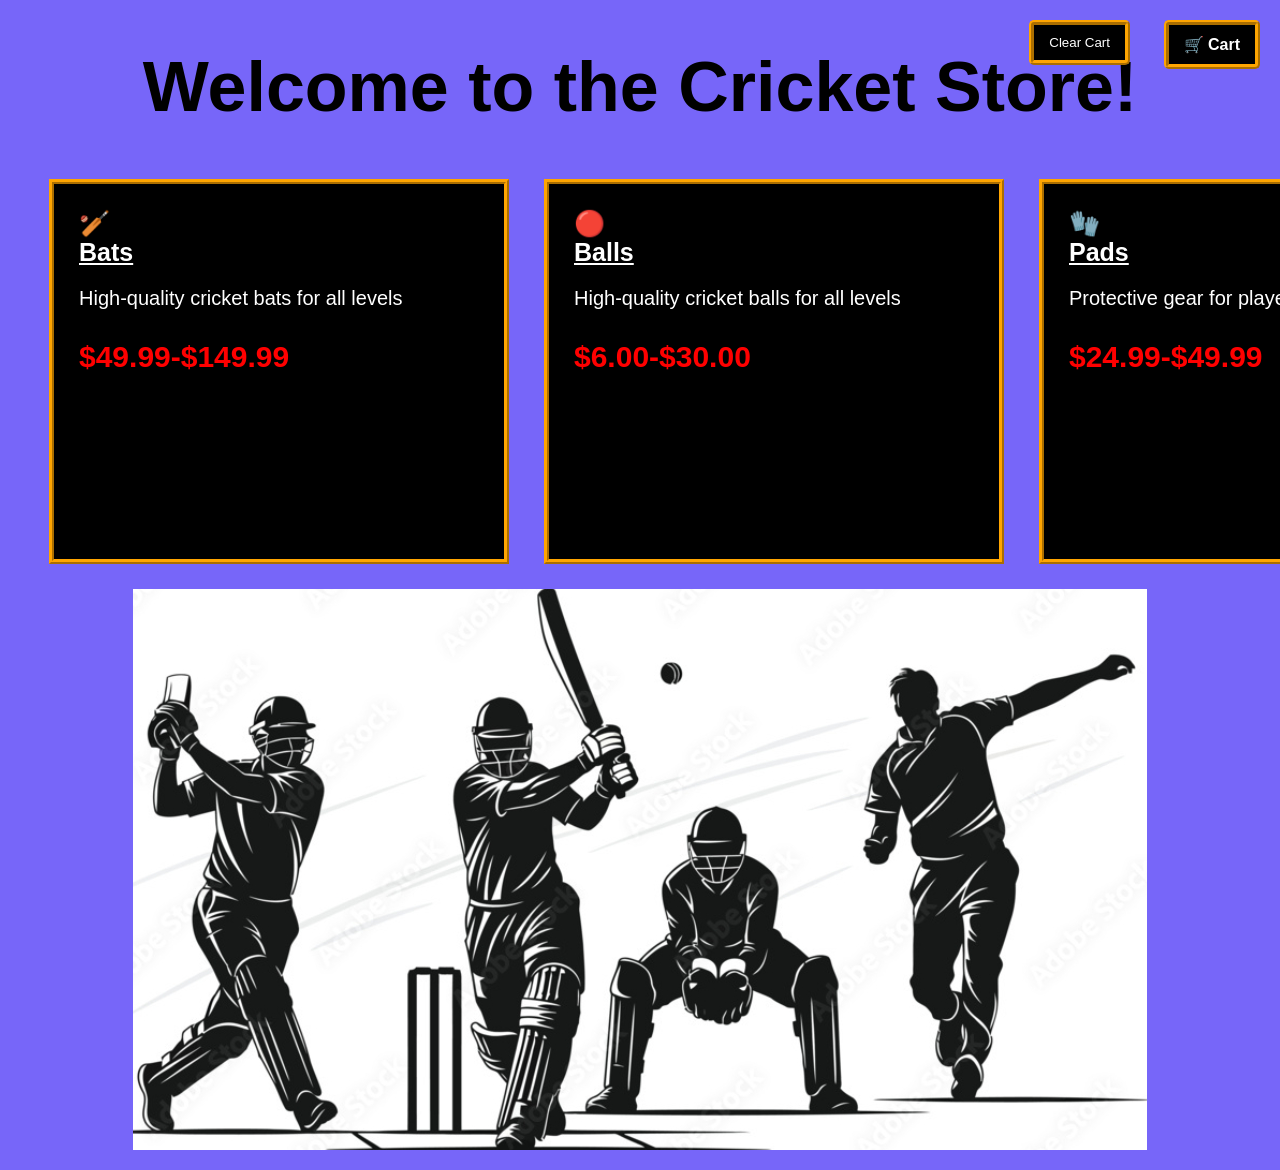
<file: Week1/index.html>
<!DOCTYPE html>
<html>
<head>
    <title>Cricket Shop</title>
    <link rel="stylesheet" href="styles.css"><!--contains all the styles of pages and buttons -->
    <script src="cart.js" defer></script> <!--contains all the functions related to cart operations like add to cart, remove from cart, clear cart, checkout etc. -->
</head>
<body>
    <a href="Cart.html" class="cart-link">🛒 Cart</a> <!-- Link to the shopping cart page -->
    <button onclick="clearCart()" class="clear-cart" type="button">Clear Cart</button> <!-- Button to clear the cart, calls the clearCart function from cart.js -->
    <h1>Welcome to the Cricket Store!</h1>
 
    <div class="products"> <!-- Container for all products -->
<!-- Bats -->
        <div class="cricket"> <!-- Individual product container -->
            <div class="emoji">🏏</div> <!-- Emoji describing the product -->
            <a href="Bats.html" >Bats</a> <!-- Link to the product page -->
        <p>High-quality cricket bats for all levels</p> <!-- Description of the product -->
         <p class="price">$49.99-$149.99</p> <!-- Price range for the product -->
    </div>
<!-- Balls -->
        <div class="cricket">
            <div class="emoji"> 🔴 </div>
            <a href="Balls.html">Balls</a>
            <p>High-quality cricket balls for all levels</p>
            <p class="price">$6.00-$30.00</p>
        </div>
<!-- Pads -->
        <div class="cricket">
            <div class="emoji">🧤</div>
            <a href="Pads.html">Pads</a>
            <p>Protective gear for players</p>
            <p class="price">$24.99-$49.99</p>
        </div>
<!-- Merchandise -->
        <div class="cricket">
            <div class="emoji">👕</div>
            <a href="Merchandise.html">Merchandise</a>
            <p>Official team jerseys and accessories</p>
            <p class="price">$9.99-$24.99</p>
        </div>
    </div>
        <!--Include image of cricket-->
        <div class="cricket-image-container">
            <img src="Cricketpos.jpg" alt="Cricket Image" class="cricket-image">
        </div>
    
</body>
</html>
</file>
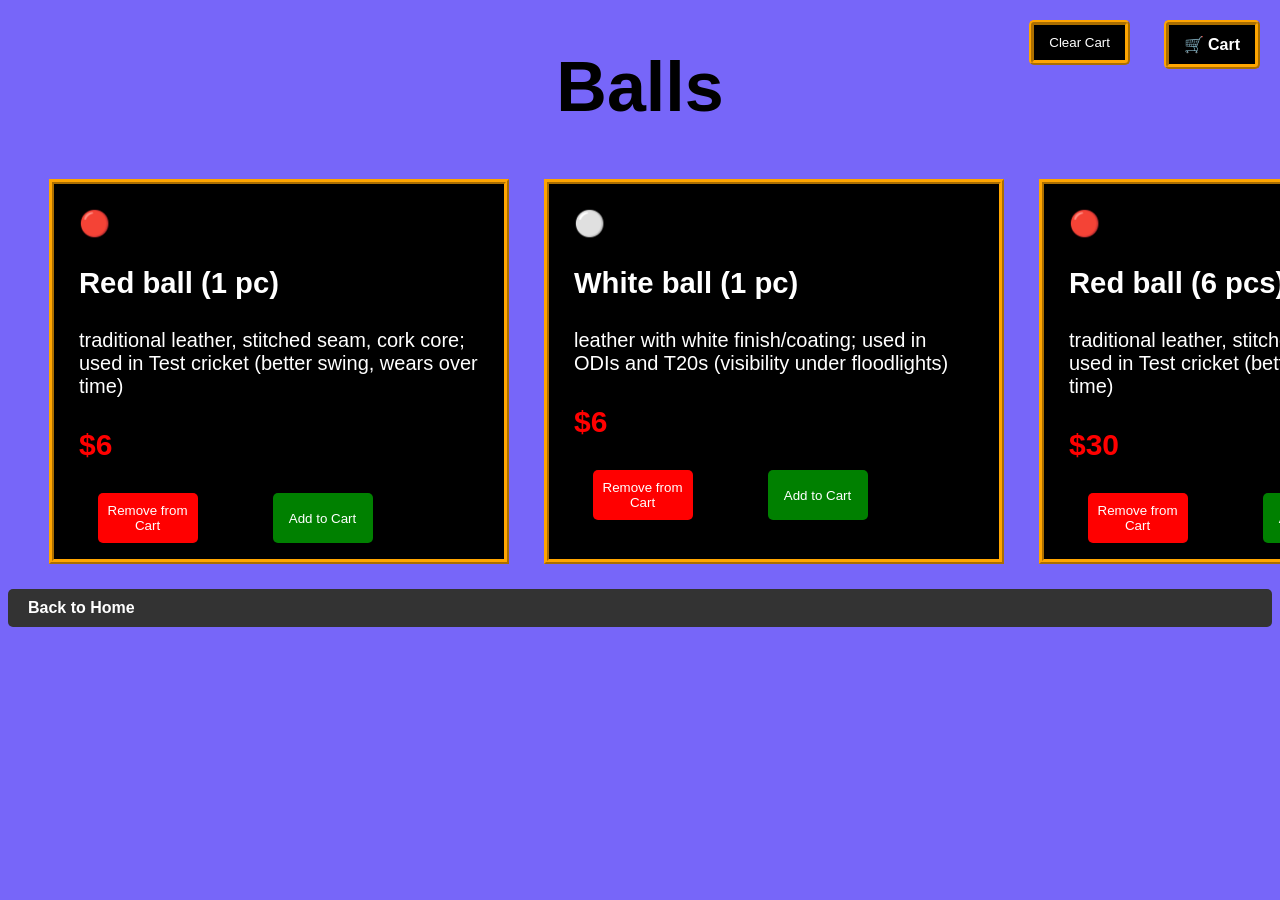
<file: Week1/Balls.html>
<!DOCTYPE html>
<html>
<head>
    <title>Balls</title>
    <link rel="stylesheet" href="styles.css">
    <script src="cart.js" defer></script>
</head>
<body>
        <a href="Cart.html" class="cart-link">🛒 Cart</a> 
        <button onclick="clearCart()" class="clear-cart" type="button">Clear Cart</button>
    <h1>Balls</h1>
<!-- Red ball -->
    <div class="products">
        <div class="cricket">
            <div class="emoji">🔴</div>
            <h3>Red ball (1 pc)</h3> 
            <p>traditional leather, stitched seam, cork core; used in Test cricket (better swing, wears over time)</p>
            <p class="price">$6</p>
            <div class="cart-buttons">
            <button onclick="removeFromCart('Red ball (1 pc)')" class="remove-from-cart" type="button">Remove from Cart</button>
            <button onclick="addToCart({name: 'Red ball (1 pc)', price: 6})" class="add-to-cart" type="button">Add to Cart</button>
            </div>
        </div>
<!-- White ball -->
        <div class="cricket">
            <div class="emoji">⚪</div>
            <h3>White ball (1 pc) </h3>
            <p>leather with white finish/coating; used in ODIs and T20s (visibility under floodlights)</p>
            <p class="price">$6</p>
            <div class="cart-buttons">
            <button onclick="removeFromCart('White ball (1 pc)')" class="remove-from-cart" type="button">Remove from Cart</button>
            <button onclick="addToCart({name: 'White ball (1 pc)', price: 6})" class="add-to-cart" type="button">Add to Cart</button>
            </div>
        </div>
<!-- Packs of 6 red balls -->        
        <div class="cricket">
            <div class="emoji">🔴</div>
            <h3>Red ball (6 pcs)</h3> 
            <p>traditional leather, stitched seam, cork core; used in Test cricket (better swing, wears over time)</p>
            <p class="price">$30</p>
            <div class="cart-buttons">
            <button onclick="removeFromCart('Red ball (6 pcs)')" class="remove-from-cart" type="button">Remove from Cart</button>
            <button onclick="addToCart({name: 'Red ball (6 pcs)', price: 30})" class="add-to-cart" type="button">Add to Cart</button>
            </div>
        </div>
<!-- Packs of 6 white balls -->        
        <div class="cricket">
            <div class="emoji">⚪</div>
            <h3>White ball (6 pcs)</h3>
            <p>leather with white finish/coating; used in ODIs and T20s (visibility under floodlights)</p>
            <p class="price">$30</p>
            <div class="cart-buttons">
            <button onclick="removeFromCart('White ball (6 pcs)')" class="remove-from-cart" type="button">Remove from Cart</button>
            <button onclick="addToCart({name: 'White ball (6 pcs)', price: 30})" class="add-to-cart" type="button">Add to Cart</button>
            </div>
        </div>
    </div>
    <a href="index.html" class="back-to-home">Back to Home</a>
</body>
</html>
</file>
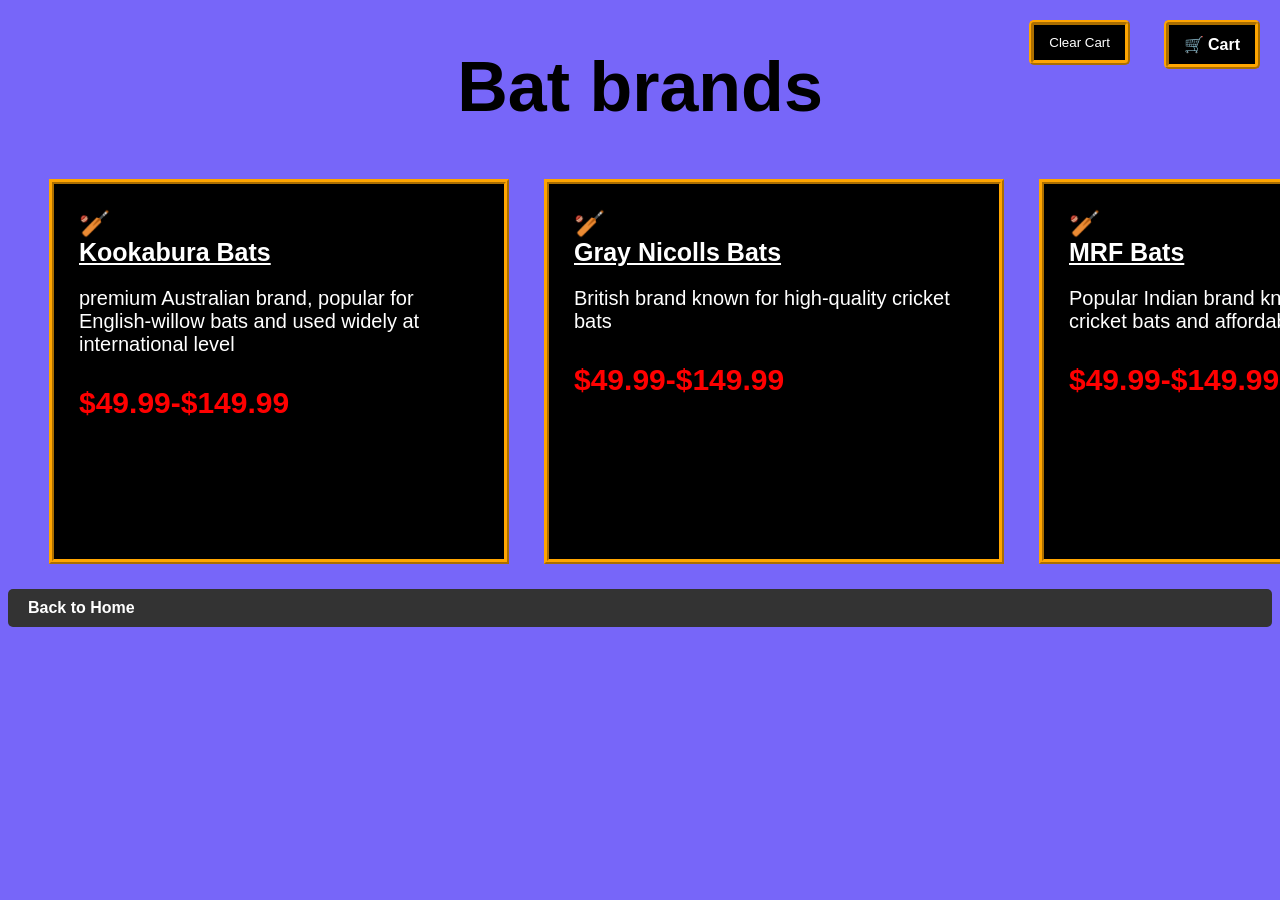
<file: Week1/Bats.html>
<!DOCTYPE html>
<html>
<head>
    <title>Bats</title>
    <link rel="stylesheet" href="styles.css">
    <script src="cart.js" defer></script>
</head>
<body>
    <a href="Cart.html" class="cart-link">🛒 Cart</a>
    <button onclick="clearCart()" class="clear-cart" type="button">Clear Cart</button>
    <h1>Bat brands</h1>
<!-- Kookabura Bats -->
    <div class="products">
        <div class="cricket">
            <div class="emoji">🏏</div>
            <a href="Kookabura_Bats.html">Kookabura Bats</a>
            <p>premium Australian brand, popular for English-willow bats and used widely at international level</p>
            <p class="price">$49.99-$149.99</p>
        </div>
<!-- Gray Nicolls Bats -->
        <div class="cricket">
            <div class="emoji">🏏</div>
            <a href="Gray-Nicolls_Bats.html">Gray Nicolls Bats</a>
            <p>British brand known for high-quality cricket bats</p>
            <p class="price">$49.99-$149.99</p>
        </div>
<!-- MRF Bats -->
        <div class="cricket">
            <div class="emoji">🏏</div>
            <a href="MRF_Bats.html">MRF Bats</a>
            <p>Popular Indian brand known for quality cricket bats and affordability</p>
            <p class="price">$49.99-$149.99</p>
        </div>
<!-- SG Bats -->
        <div class="cricket">
            <div class="emoji">🏏</div>
            <a href="SG_Bats.html">SG Bats</a>
            <p>Another well-known Indian cricket bat brand known for durability and performance</p>
            <p class="price">$49.99-$149.99</p>
        </div>
    </div>
    <a href="index.html" class="back-to-home">Back to Home</a>
</body>
</html>
</file>
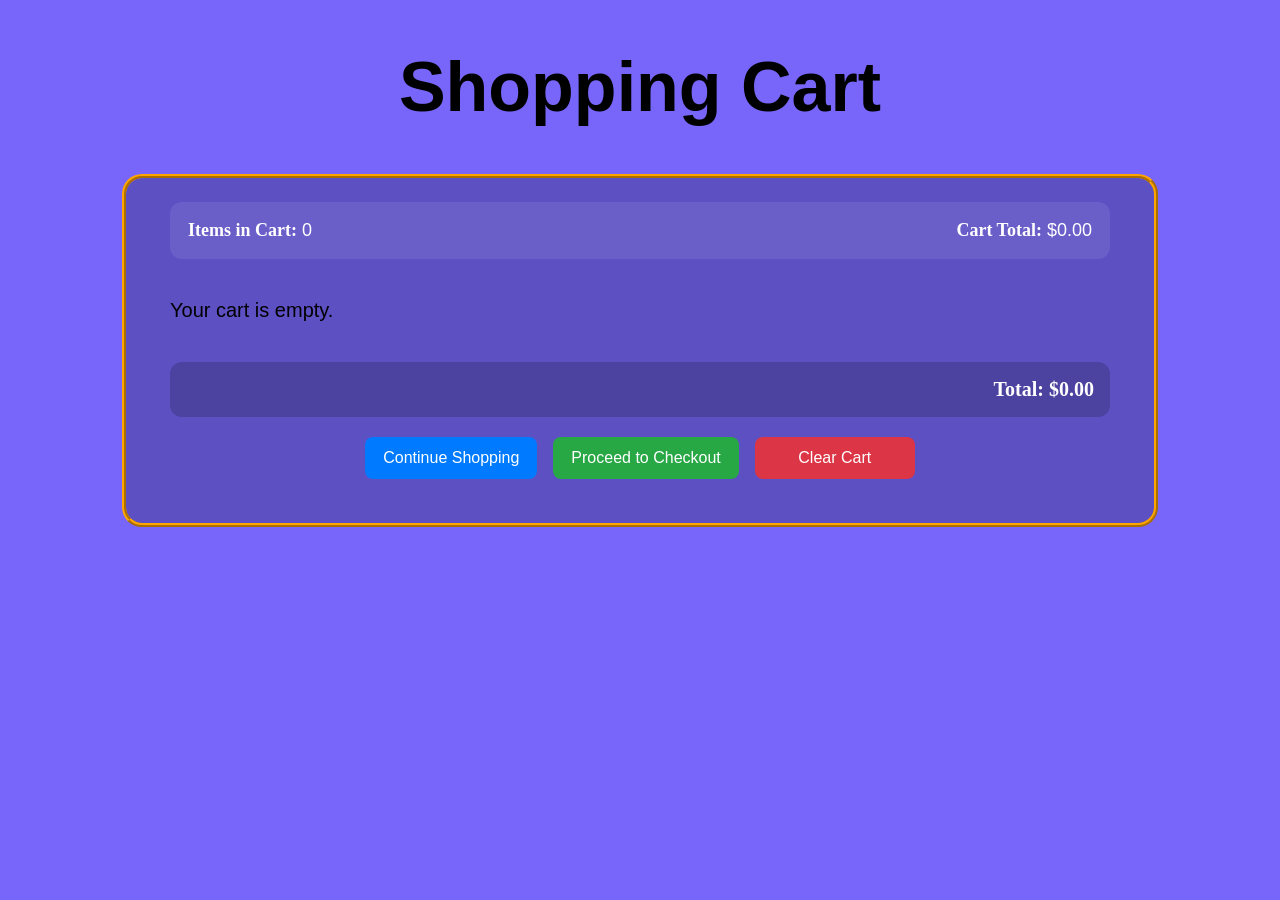
<file: Week1/Cart.html>
<!Doctype html>
<html>
    <head>
    <title>Cart</title>
    <link rel="stylesheet" href="styles.css">
    </head>
    <body>
        
    <h1>Shopping Cart</h1>
    
    <div class="page-container cart-container">
      <!-- Cart Statistics -->
      <div id="cart-stats" class="cart-stats">
        <p><strong>Items in Cart:</strong> <span id="item-count">0</span></p>
        <p><strong>Cart Total:</strong> <span id="cart-total-display">$0.00</span></p>
    </div>

      <!-- Cart Items Display -->
      <div id="cart-items" class="cart-items">
        <!-- Cart items will be dynamically added here -->
    </div>

      <!-- Cart Total -->
      <div id="cart-total" class="cart-total">
        <!-- Total price will be displayed here -->
    </div>

      <!-- Cart Functions/Buttons -->
      <div id="cart-functions" class="cart-actions">
        <button onclick="continueShopping()" class="continue-shopping" type="button">Continue Shopping</button>
        <button onclick="checkout()" class="checkout" type="button">Proceed to Checkout</button>
        <button onclick="if(confirm('Clear entire cart?')) { clearCart(); renderCart(); }" class="clear-cart" type="button">Clear Cart</button>
      </div>
    </div>

    <script src="cart.js" defer></script>
    <script>
      // Display item count and total on load
      function updateCartStats() {
        const count = window.getCartCount ? window.getCartCount() : 0;
        const total = window.calculateTotal ? window.calculateTotal() : 0;
        const countEl = document.getElementById('item-count');
        const totalEl = document.getElementById('cart-total-display');
        if (countEl) countEl.textContent = count;
        if (totalEl) totalEl.textContent = window.formatPrice ? window.formatPrice(total) : '$0.00';
      }

      // Render cart and update stats on load and when cart updates
      function renderAndUpdate() {
        if (window.renderCart) window.renderCart();
        updateCartStats();
      }

      // Continue shopping - go back to home
      window.continueShopping = function() {
        window.location.href = 'index.html';
      };

      // Checkout - navigate to checkout page
      window.checkout = function() {
        const cartItems = window.getCartItems ? window.getCartItems() : [];
        if (cartItems.length === 0) {
          alert('Your cart is empty. Please add items before checking out.');
          return;
        }
        window.location.href = 'checkout.html';
      };

      document.addEventListener('DOMContentLoaded', renderAndUpdate);
      window.addEventListener('cartUpdated', renderAndUpdate);
    </script>
    </body>
</html>
</file>
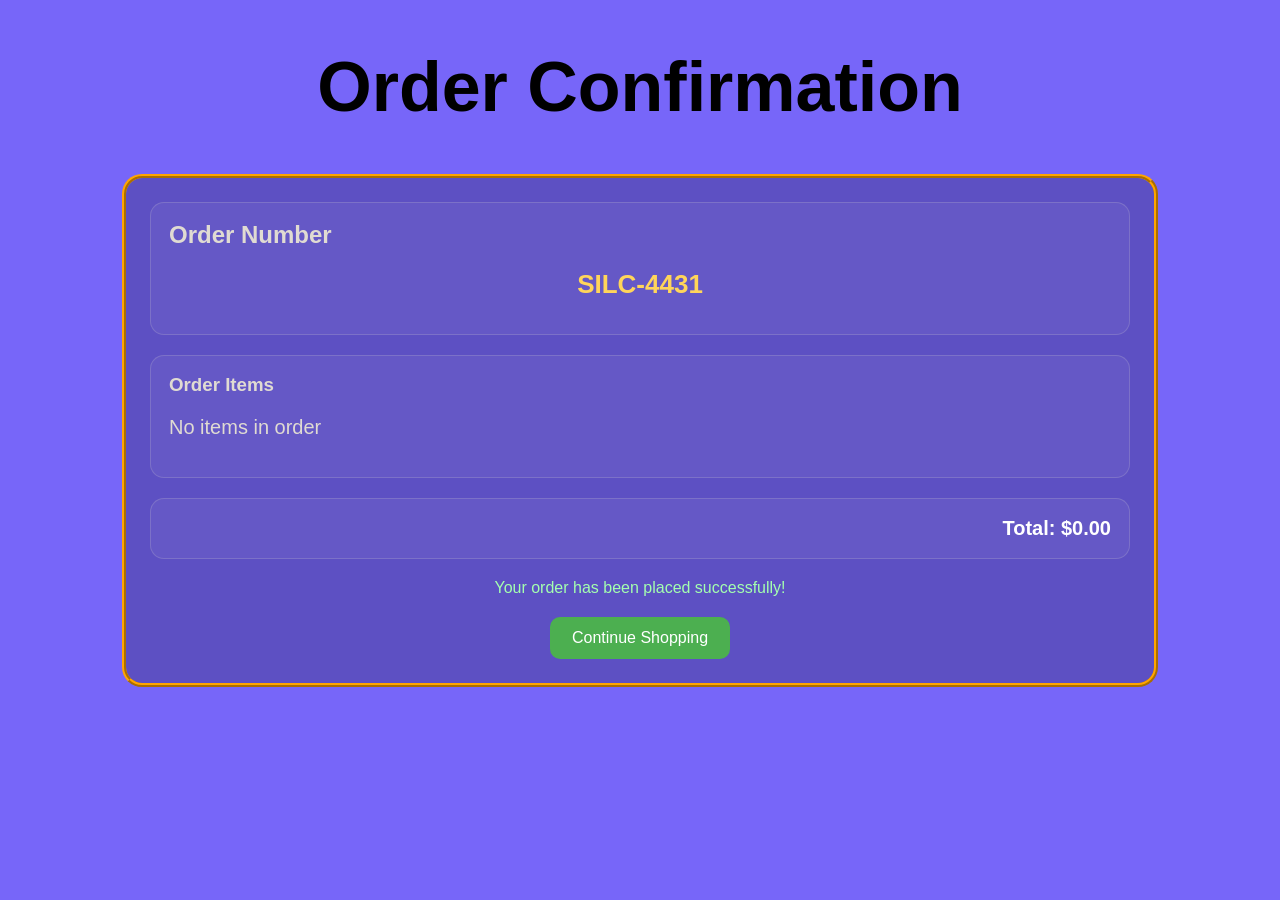
<file: Week1/checkout.html>
<!DOCTYPE html>
<html>
<head>
    <title>Checkout</title>
    <link rel="stylesheet" href="styles.css">
</head>
<body>
    <h1>Order Confirmation</h1>
    
    <div class="page-container checkout-container">
        <!-- Order Number Display -->
        <div class="order-section">
            <h2>Order Number</h2>
            <div class="order-number" id="order-number">SILC-0000000</div>
        </div>

        <!-- Order Items -->
        <div class="order-section">
            <h3>Order Items</h3>
            <div class="order-items" id="order-items">
                <!-- Items will be displayed here -->
            </div>
        </div>

        <!-- Order Total -->
        <div class="order-section">
            <div class="order-total" id="order-total">Total: $0.00</div>
        </div>

        <!-- Success Message -->
        <div class="success-message" id="success-message">
            Your order has been placed successfully!
        </div>
        
        <!-- Action Buttons -->
        <div class="button-group">
            <button class="btn-primary" onclick="continueShopping()" type="button">Continue Shopping</button>
        </div>
    </div>

    <script src="cart.js" defer></script>
    <script>
        function displayOrderConfirmation() {
            const items = window.getCartItems ? window.getCartItems() : [];
            const total = window.calculateTotal ? window.calculateTotal() : 0;
            const formatPrice = window.formatPrice ? window.formatPrice : (p) => '$' + Number(p).toFixed(2);
            
            // Generate order number
            const orderNumber = generateOrderNumber();
            document.getElementById('order-number').textContent = orderNumber;
            
            // Display items
            const itemsContainer = document.getElementById('order-items');
            if (items.length === 0) {
                itemsContainer.innerHTML = '<p>No items in order</p>';
            } else {
                itemsContainer.innerHTML = '';
                items.forEach(item => {
                    const itemHtml = '<div class="order-item">' +
                        '<span>' + item.name + '</span> - ' +
                        '<span>' + formatPrice(item.price) + '</span>' +
                        '</div>';
                    itemsContainer.innerHTML += itemHtml;
                });
            }
            
            // Display total
            document.getElementById('order-total').textContent = 'Total: ' + formatPrice(total);
            
            // Store order in localStorage
            const order = {
                orderNumber: orderNumber,
                items: items,
                total: total,
                date: new Date().toISOString()
            };
            localStorage.setItem('lastOrder', JSON.stringify(order));
            //display party confetis for showing order is placed successfully
            const successMessage = document.getElementById('success-message');
            successMessage.style.display = 'block';
}

        function generateOrderNumber() {
            // Generate random 4-digit number
            const randomNum = Math.floor(Math.random() * 10000);
            return 'SILC-' + String(randomNum).padStart(4, '0');
        }
        
        function continueShopping() {
            // Clear the cart after successful order
            if (window.clearCart) window.clearCart();
            window.location.href = 'index.html';
        }
        
        document.addEventListener('DOMContentLoaded', displayOrderConfirmation);
    </script>
</body>
</html>
</file>
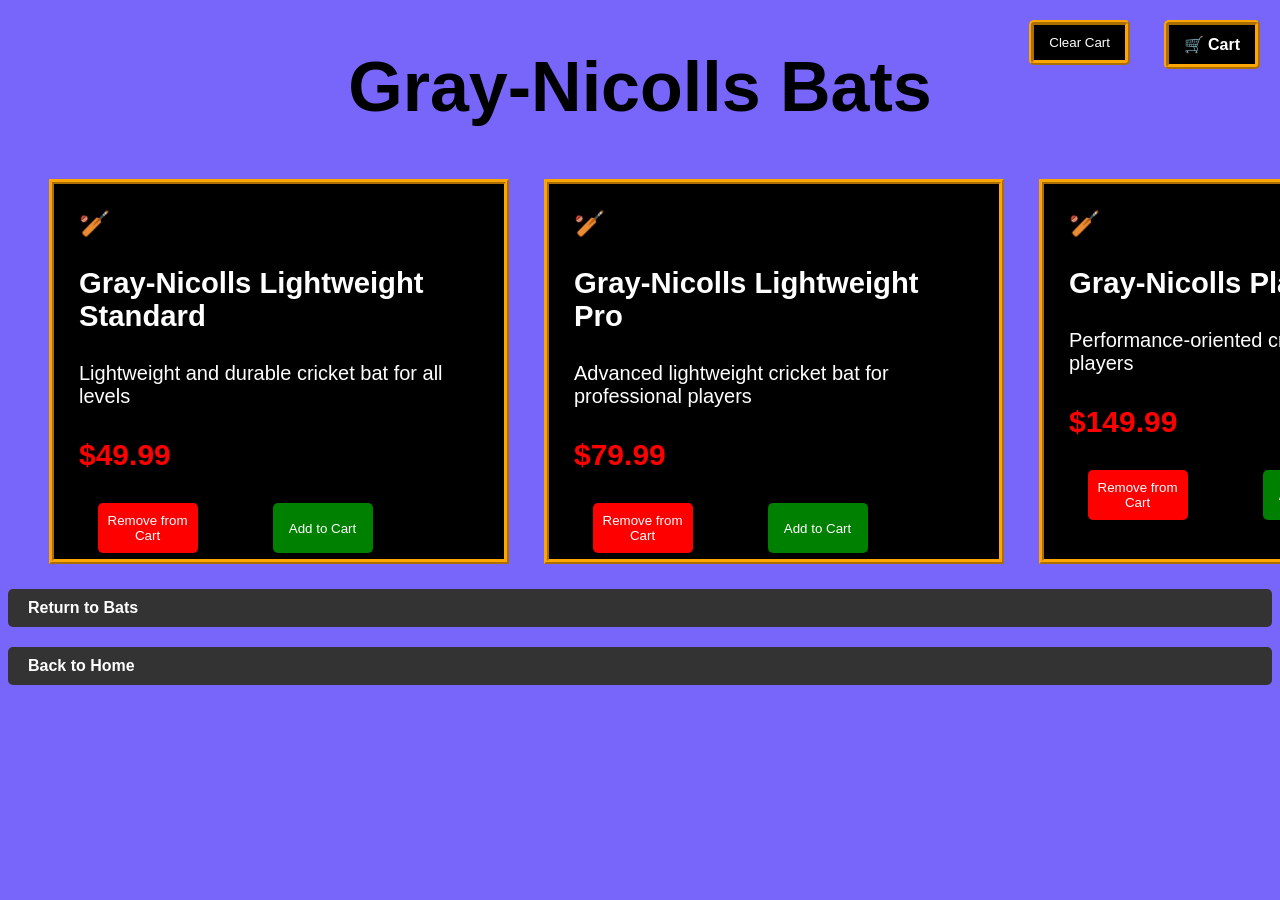
<file: Week1/Gray-Nicolls_Bats.html>
<!DOCTYPE html>
<html>
<head>
    <title>Gray-Nicolls Bats</title>
    <link rel="stylesheet" href="styles.css">
    <script src="cart.js" defer></script>
</head>
<body>
        <a href="Cart.html" class="cart-link">🛒 Cart</a> 
        <button onclick="clearCart()" class="clear-cart" type="button">Clear Cart</button>
    <h1>Gray-Nicolls Bats</h1>
    <div class="products">
        <div class="cricket" data-name="Gray-Nicolls Lightweight Standard" data-price="49.99">
            <div class="emoji">🏏</div>
            <h3>Gray-Nicolls Lightweight Standard</h3>
            <p>Lightweight and durable cricket bat for all levels</p>
            <p class="price">$49.99</p>
            <div class="cart-buttons">
            <button onclick="removeFromCart('Gray-Nicolls Lightweight Standard')" class="remove-from-cart" type="button">Remove from Cart</button>
            <button onclick="addToCart({name: 'Gray-Nicolls Lightweight Standard', price: 49.99})" class="add-to-cart" type="button">Add to Cart</button>
            </div>
        </div>

        <div class="cricket" data-name="Gray-Nicolls Lightweight Pro" data-price="79.99">
            <div class="emoji">🏏</div>
            <h3>Gray-Nicolls Lightweight Pro</h3>
            <p>Advanced lightweight cricket bat for professional players</p>
            <p class="price">$79.99</p>
            <div class="cart-buttons">
            <button onclick="removeFromCart('Gray-Nicolls Lightweight Pro')" class="remove-from-cart" type="button">Remove from Cart</button>
            <button onclick="addToCart({name: 'Gray-Nicolls Lightweight Pro', price: 79.99})" class="add-to-cart" type="button">Add to Cart</button>
            </div>
        </div>
        
        <div class="cricket">
            <div class="emoji">🏏</div>
            <h3>Gray-Nicolls Player Edition</h3>
            <p>Performance-oriented cricket bat for serious players</p>
            <p class="price">$149.99</p>
            <div class="cart-buttons">
            <button onclick="removeFromCart('Gray-Nicolls Player Edition')" class="remove-from-cart" type="button">Remove from Cart</button>
            <button onclick="addToCart({name: 'Gray-Nicolls Player Edition', price: 149.99})" class="add-to-cart" type="button">Add to Cart</button>
            </div>
        </div>

        <div class="cricket" data-name="Gray-Nicolls Lightweight Elite" data-price="99.99">
            <div class="emoji">🏏</div>
            <h3>Gray-Nicolls Lightweight Elite</h3>
            <p>High-performance lightweight cricket bat</p>
            <p class="price">$99.99</p>
            <div class="cart-buttons">
            <button onclick="removeFromCart('Gray-Nicolls Lightweight Elite')" class="remove-from-cart" type="button">Remove from Cart</button>
            <button onclick="addToCart({name: 'Gray-Nicolls Lightweight Elite', price: 99.99})" class="add-to-cart" type="button">Add to Cart</button>
            </div>
        </div>
    </div>
    <a href="Bats.html" class="back-to-home">Return to Bats</a>
    <a href="index.html" class="back-to-home">Back to Home</a>
    <script src="cart.js"></script>
</body>
</html>
</file>
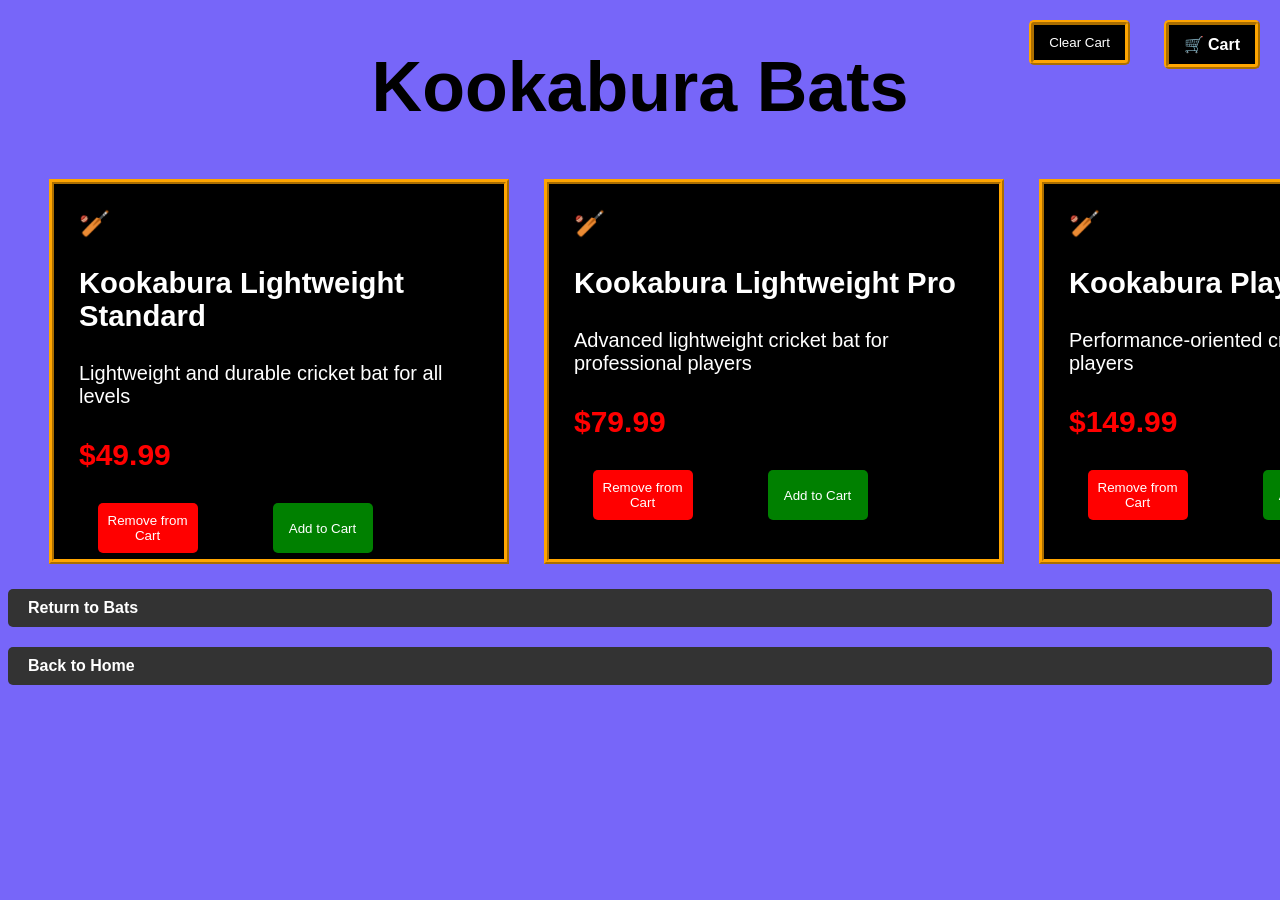
<file: Week1/Kookabura_Bats.html>
<!DOCTYPE html>
<html>
<head>
    <title>Kookabura bats</title>
    <link rel="stylesheet" href="styles.css">
    <script src="cart.js" defer></script>
</head>
<body>
    <a href="Cart.html" class="cart-link">🛒 Cart</a> 
    <button onclick="clearCart()" class="clear-cart" type="button">Clear Cart</button>
    <h1>Kookabura Bats</h1>
    <div class="products"> 
        <div class="cricket">
            <div class="emoji">🏏</div>
            <h3>Kookabura Lightweight Standard</h3>
            <p>Lightweight and durable cricket bat for all levels</p>
            <p class="price">$49.99</p>
            <div class="cart-buttons">
            <button onclick="removeFromCart('Kookabura Lightweight Standard')" class="remove-from-cart" type="button">Remove from Cart</button>
            <button onclick="addToCart({name: 'Kookabura Lightweight Standard', price: 49.99})" class="add-to-cart" type="button">Add to Cart</button>
            </div>
        </div>
        
        <div class="cricket" >
            <div class="emoji">🏏</div>
            <h3>Kookabura Lightweight Pro</h3>
            <p>Advanced lightweight cricket bat for professional players</p>
            <p class="price">$79.99</p>
            <div class="cart-buttons">
            <button onclick="removeFromCart('Kookabura Lightweight Pro')" class="remove-from-cart" type="button">Remove from Cart</button>
            <button onclick="addToCart({name: 'Kookabura Lightweight Pro', price: 79.99})" class="add-to-cart" type="button">Add to Cart</button>
            </div>
        </div>

        <div class="cricket">
            <div class="emoji">🏏</div>
            <h3>Kookabura Player Edition</h3>
            <p>Performance-oriented cricket bat for serious players</p>
            <p class="price">$149.99</p>
            <div class="cart-buttons">
            <button onclick="removeFromCart('Kookabura Player Edition')" class="remove-from-cart" type="button">Remove from Cart</button>
            <button onclick="addToCart({name: 'Kookabura Player Edition', price: 149.99})" class="add-to-cart" type="button">Add to Cart</button>
            </div>
        </div>

        <div class="cricket">
            <div class="emoji">🏏</div>
            <h3>Kookabura Lightweight Elite</h3>
            <p>High-performance lightweight cricket bat</p>
            <p class="price">$99.99</p>
            <div class="cart-buttons">
            <button onclick="removeFromCart('Kookabura Lightweight Elite')" class="remove-from-cart" type="button">Remove from Cart</button>
            <button onclick="addToCart({name: 'Kookabura Lightweight Elite', price: 99.99})" class="add-to-cart" type="button">Add to Cart</button>
            </div>
        </div>
    </div>
    <a href="Bats.html" class="back-to-home">Return to Bats</a>
    <a href="index.html" class="back-to-home">Back to Home</a>
</body>
</html>
</file>
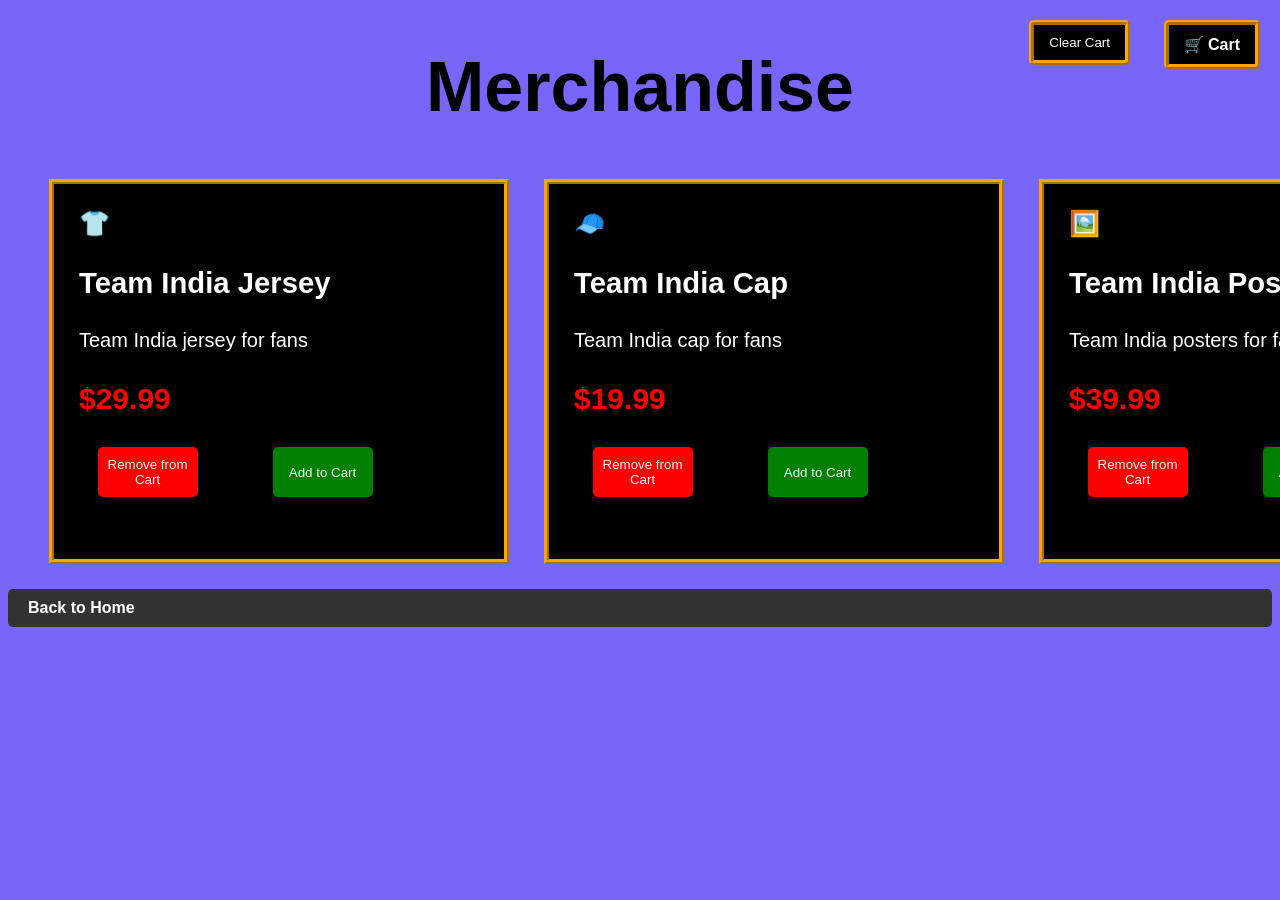
<file: Week1/Merchandise.html>
<!DOCTYPE html>
<html>
<head>
    <title>Merchandise</title>
    <link rel="stylesheet" href="styles.css">
    <script src="cart.js" defer></script>
</head>
<body>
    <a href="Cart.html" class="cart-link">🛒 Cart</a>
    <button onclick="clearCart()" class="clear-cart" type="button">Clear Cart</button>
    <h1>Merchandise</h1>
    <div class="products">
        <div class="cricket">
            <div class="emoji">👕</div>
            <h3>Team India Jersey</h3>
            <p>Team India jersey for fans</p>
            <p class="price">$29.99</p>
            <div class="cart-buttons">
            <button onclick="removeFromCart('Team India Jersey')" class="remove-from-cart" type="button">Remove from Cart</button>
            <button onclick="addToCart({name: 'Team India Jersey', price: 29.99})" class="add-to-cart" type="button">Add to Cart</button>
            </div>
        </div>

        <div class="cricket">
            <div class="emoji">🧢</div>
            <h3>Team India Cap</h3>
            <p>Team India cap for fans</p>
            <p class="price">$19.99</p>
            <div class="cart-buttons">
            <button onclick="removeFromCart('Team India Cap')" class="remove-from-cart" type="button">Remove from Cart</button>
            <button onclick="addToCart({name: 'Team India Cap', price: 19.99})" class="add-to-cart" type="button">Add to Cart</button>
            </div>
        </div>

        <div class="cricket">
            <div class="emoji">🖼️</div>
            <h3>Team India Posters</h3>
            <p>Team India posters for fans</p>
            <p class="price">$39.99</p>
            <div class="cart-buttons">
            <button onclick="removeFromCart('Team India Posters')" class="remove-from-cart" type="button">Remove from Cart</button>
            <button onclick="addToCart({name: 'Team India Posters', price: 39.99})" class="add-to-cart" type="button">Add to Cart</button>
            </div>
        </div>
        
        <div class="cricket">
            <div class="emoji">🇮🇳</div>
            <h3>Indian Flag</h3>
            <p>Indian flag for fans</p>
            <p class="price">$14.99</p>
            <div class="cart-buttons">
            <button onclick="removeFromCart('Indian Flag')" class="remove-from-cart" type="button">Remove from Cart</button>
            <button onclick="addToCart({name: 'Indian Flag', price: 14.99})" class="add-to-cart" type="button">Add to Cart</button>
            </div>
        </div>
    </div>
    <a href="index.html" class="back-to-home">Back to Home</a>
</body>
</html>
</file>
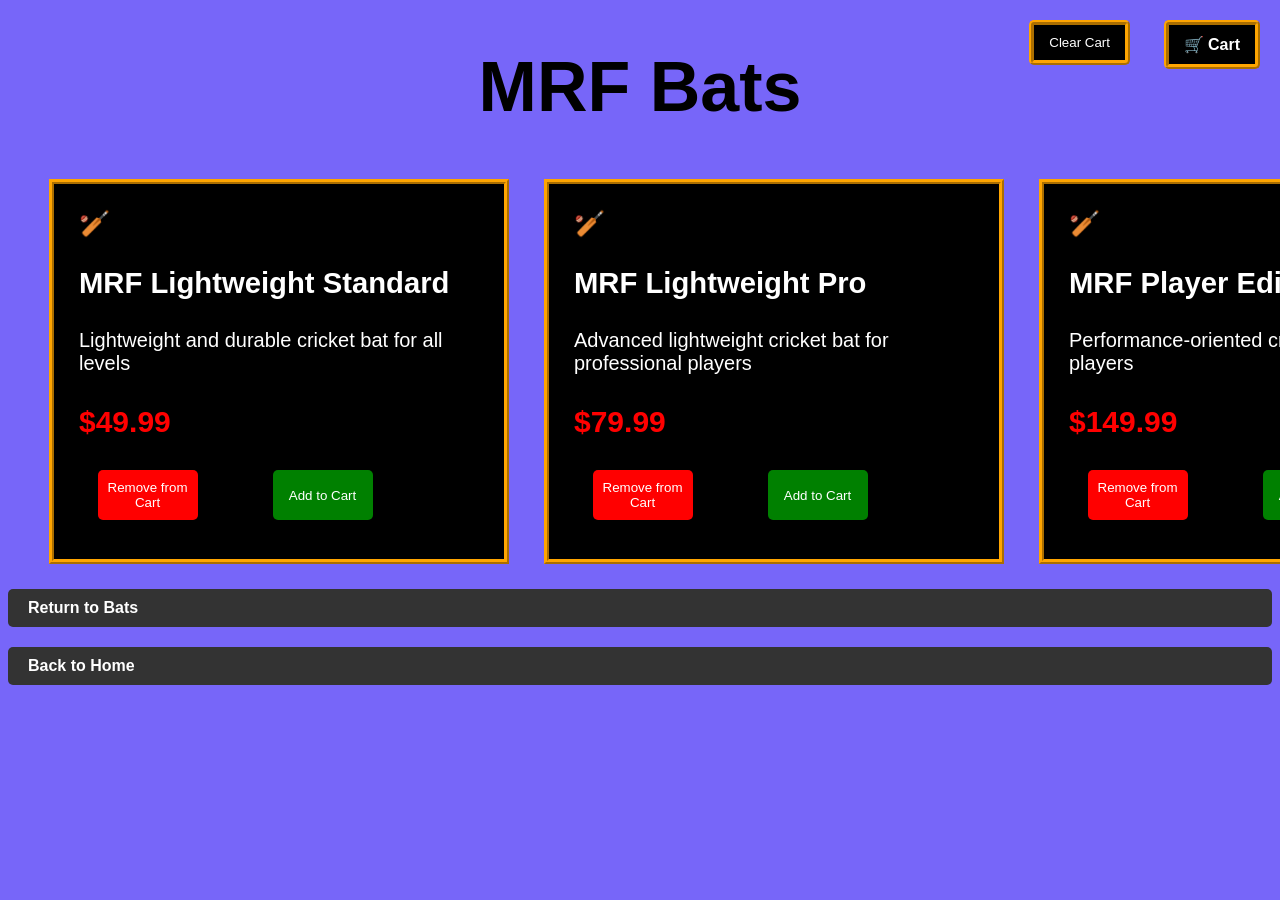
<file: Week1/MRF_Bats.html>
<!DOCTYPE html>
<html>
<head>
    <title>MRF Bats</title>
    <link rel="stylesheet" href="styles.css">
    <script src="cart.js" defer></script>
</head>
<body>
    <a href="Cart.html" class="cart-link">🛒 Cart</a> 
    <button onclick="clearCart()" class="clear-cart" type="button">Clear Cart</button>
    <h1>MRF Bats</h1>
    <div class="products">
        <div class="cricket">
            <div class="emoji">🏏</div>
            <h3>MRF Lightweight Standard</h3>
            <p>Lightweight and durable cricket bat for all levels</p>
            <p class="price">$49.99</p>
            <div class="cart-buttons">
            <button onclick="removeFromCart('MRF Lightweight Standard')" class="remove-from-cart" type="button">Remove from Cart</button>
            <button onclick="addToCart({name: 'MRF Lightweight Standard', price: 49.99})" class="add-to-cart" type="button">Add to Cart</button>
            </div>
        </div>
        
        <div class="cricket" >
            <div class="emoji">🏏</div>
            <h3>MRF Lightweight Pro</h3>
            <p>Advanced lightweight cricket bat for professional players</p>
            <p class="price">$79.99</p>
            <div class="cart-buttons">
            <button onclick="removeFromCart('MRF Lightweight Pro')" class="remove-from-cart" type="button">Remove from Cart</button>
            <button onclick="addToCart({name: 'MRF Lightweight Pro', price: 79.99})" class="add-to-cart" type="button">Add to Cart</button>
            </div>
        </div>

        <div class="cricket">
            <div class="emoji">🏏</div>
            <h3>MRF Player Edition</h3>
            <p>Performance-oriented cricket bat for serious players</p>
            <p class="price">$149.99</p>
            <div class="cart-buttons">
            <button onclick="removeFromCart('MRF Player Edition')" class="remove-from-cart" type="button">Remove from Cart</button>
            <button onclick="addToCart({name: 'MRF Player Edition', price: 149.99})" class="add-to-cart" type="button">Add to Cart</button>
            </div>
        </div>

        <div class="cricket">
            <div class="emoji">🏏</div>
            <h3>MRF Lightweight Elite</h3>
            <p>High-performance lightweight cricket bat</p>
            <p class="price">$99.99</p>
            <div class="cart-buttons">
            <button onclick="removeFromCart('MRF Lightweight Elite')" class="remove-from-cart" type="button">Remove from Cart</button>
            <button onclick="addToCart({name: 'MRF Lightweight Elite', price: 99.99})" class="add-to-cart" type="button">Add to Cart</button>
            </div>
        </div>
    </div>
    <a href="Bats.html" class="back-to-home">Return to Bats</a>
    <a href="index.html" class="back-to-home">Back to Home</a>
</body>
</html>
</file>
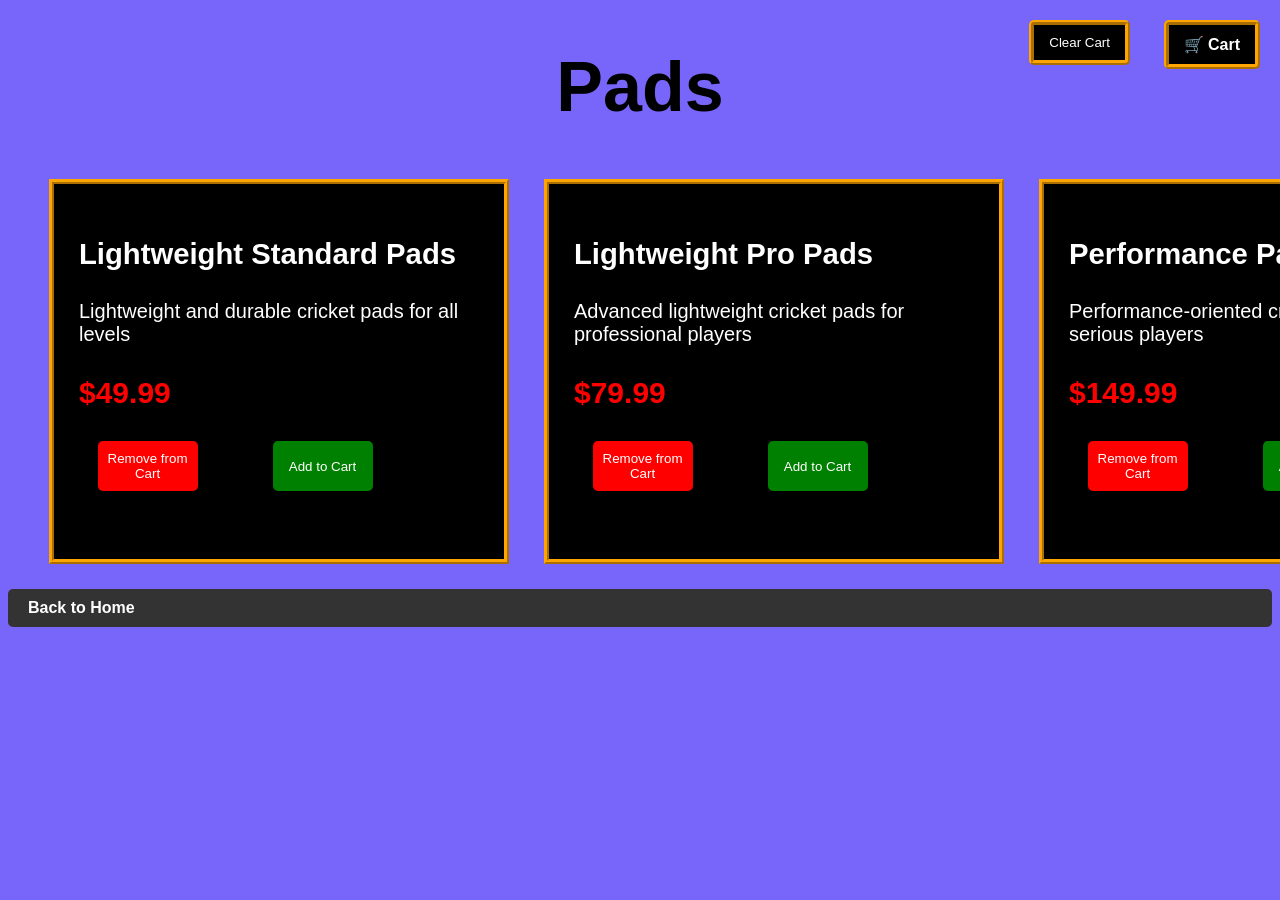
<file: Week1/Pads.html>
<!DOCTYPE html>
<html>
<head>
    <title>Pads</title>
    <link rel="stylesheet" href="styles.css">
    <script src="cart.js" defer></script>
</head>
<body>
    <a href="Cart.html" class="cart-link">🛒 Cart</a>     
    <button onclick="clearCart()" class="clear-cart" type="button">Clear Cart</button>
    <h1>Pads</h1>
    <div class="products">
        <div class="cricket">
            <h3>Lightweight Standard Pads</h3>
            <p>Lightweight and durable cricket pads for all levels</p>
            <p class="price">$49.99</p>
            <div class="cart-buttons">
            <button onclick="removeFromCart('Lightweight Standard Pads')" class="remove-from-cart" type="button">Remove from Cart</button>
            <button onclick="addToCart({name: 'Lightweight Standard Pads', price: 49.99})" class="add-to-cart" type="button">Add to Cart</button>
            </div>
        </div>

        <div class="cricket">
            <h3>Lightweight Pro Pads</h3>
            <p>Advanced lightweight cricket pads for professional players</p>
            <p class="price">$79.99</p>
            <div class="cart-buttons">
            <button onclick="removeFromCart('Lightweight Pro Pads')" class="remove-from-cart" type="button">Remove from Cart</button>
            <button onclick="addToCart({name: 'Lightweight Pro Pads', price: 79.99})" class="add-to-cart" type="button">Add to Cart</button>
            </div>
        </div>

        <div class="cricket">
            <h3>Performance Pads</h3>
            <p>Performance-oriented cricket pads for serious players</p>
            <p class="price">$149.99</p>
            <div class="cart-buttons">
            <button onclick="removeFromCart('Performance Pads')" class="remove-from-cart" type="button">Remove from Cart</button>
            <button onclick="addToCart({name: 'Performance Pads', price: 149.99})" class="add-to-cart" type="button">Add to Cart</button>
            </div>
        </div>

        <div class="cricket">
            <h3>Lightweight Elite Pads</h3>
            <p>High-performance lightweight cricket pads</p>
            <p class="price">$99.99</p>
            <div class="cart-buttons">
            <button onclick="removeFromCart('Lightweight Elite Pads')" class="remove-from-cart" type="button">Remove from Cart</button>
            <button onclick="addToCart({name: 'Lightweight Elite Pads', price: 99.99})" class="add-to-cart" type="button">Add to Cart</button>
            </div>
        </div>
    </div>
    <a href="index.html" class="back-to-home">Back to Home</a>
</body>
</html>
</file>
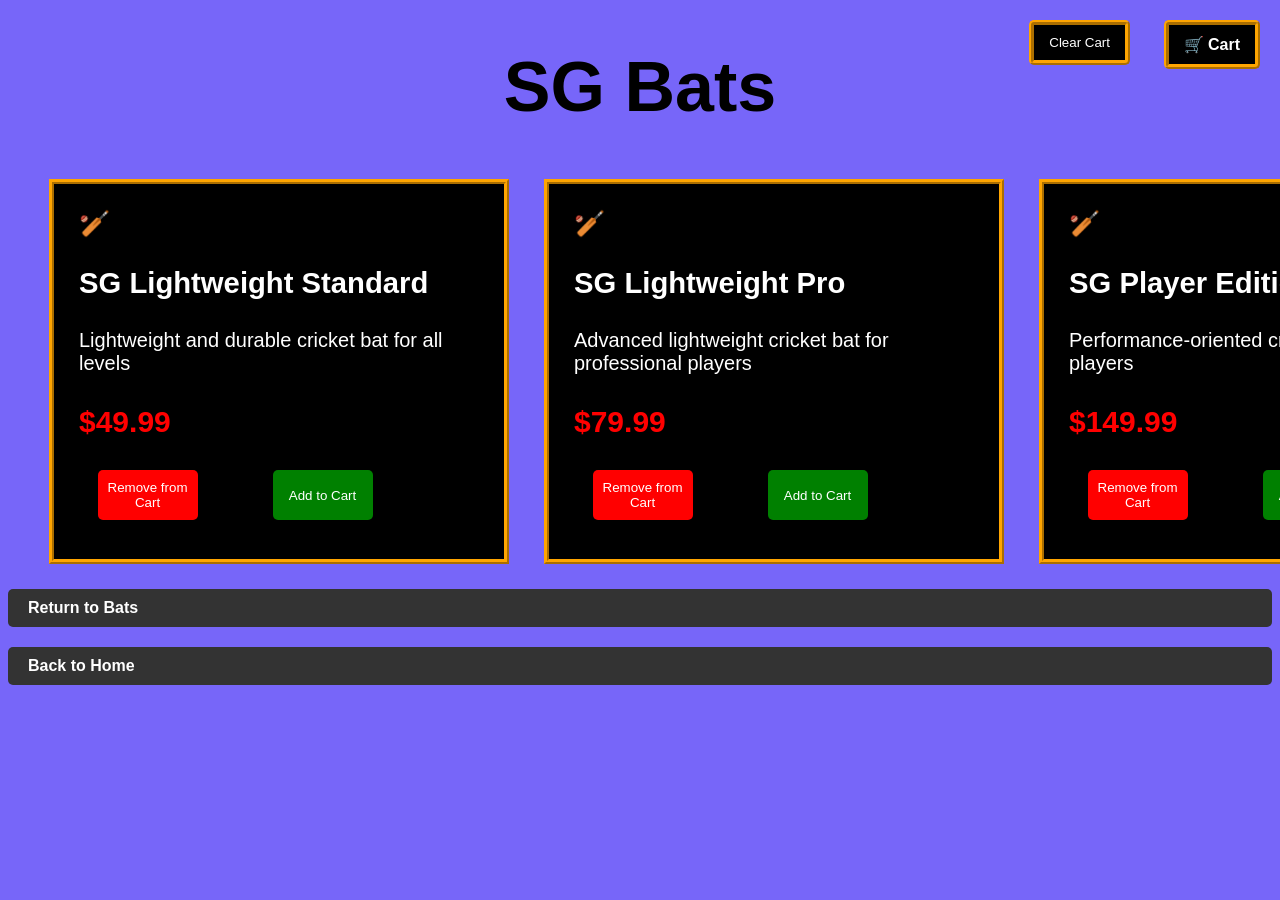
<file: Week1/SG_Bats.html>
<!DOCTYPE html>
<html>
<head>
    <title>SG Bats</title>
    <link rel="stylesheet" href="styles.css">
    <script src="cart.js" defer></script>
</head>
<body>
    <a href="Cart.html" class="cart-link">🛒 Cart</a>
    <button onclick="clearCart()" class="clear-cart" type="button">Clear Cart</button>
    <h1>SG Bats</h1>
    <div class="products">
        <div class="cricket">
            <div class="emoji">🏏</div>
            <h3>SG Lightweight Standard</h3>
            <p>Lightweight and durable cricket bat for all levels</p>
            <p class="price">$49.99</p>
            <div class="cart-buttons">
            <button onclick="removeFromCart('SG Lightweight Standard')" class="remove-from-cart" type="button">Remove from Cart</button>
            <button onclick="addToCart({name: 'SG Lightweight Standard', price: 49.99})" class="add-to-cart" type="button">Add to Cart</button>
            </div>
        </div>
        
        <div class="cricket">
            <div class="emoji">🏏</div>
            <h3>SG Lightweight Pro</h3>
            <p>Advanced lightweight cricket bat for professional players</p>
            <p class="price">$79.99</p>
            <div class="cart-buttons">
            <button onclick="removeFromCart('SG Lightweight Pro')" class="remove-from-cart" type="button">Remove from Cart</button>
            <button onclick="addToCart({name: 'SG Lightweight Pro', price: 79.99})" class="add-to-cart" type="button">Add to Cart</button>
            </div>
        </div>

        <div class="cricket">
            <div class="emoji">🏏</div>
            <h3>SG Player Edition</h3>
            <p>Performance-oriented cricket bat for serious players</p>
            <p class="price">$149.99</p>
            <div class="cart-buttons">
            <button onclick="removeFromCart('SG Player Edition')" class="remove-from-cart" type="button">Remove from Cart</button>
            <button onclick="addToCart({name: 'SG Player Edition', price: 149.99})" class="add-to-cart" type="button">Add to Cart</button>
            </div>
        </div>
        
        <div class="cricket">
            <div class="emoji">🏏</div>
            <h3>SG Lightweight Elite</h3>
            <p>High-performance lightweight cricket bat</p>
            <p class="price">$99.99</p>
            <div class="cart-buttons">
            <button onclick="removeFromCart('SG Lightweight Elite')" class="remove-from-cart" type="button">Remove from Cart</button>
            <button onclick="addToCart({name: 'SG Lightweight Elite', price: 99.99})" class="add-to-cart" type="button">Add to Cart</button>
            </div>
        </div>
    </div>
    <a href="Bats.html" class="back-to-home">Return to Bats</a>
    <a href="index.html" class="back-to-home">Back to Home</a>
</body>
</html>
</file>
<file: Week1/styles.css>
.cart-actions .clear-cart {
    background-color: #dc3545;
    color: white;
    position: static;
    width: auto;
}
body{                                          
    font-family:Arial, Helvetica, sans-serif ;   
    background-color:rgb(119, 102, 249);
    color:rgb(0, 0, 0);
}
h1{
    font-size: 70px;
    text-align: center;
}
    
a{
    color:white;
    font-weight: bold;
}
a:hover{
    color:#e0dbd2;
}

strong{
font-family:cursive;
}

.products {                                     
    display: grid;
    grid-template-columns: repeat(4, 1fr); /* 4 items on first row */
    gap: 25px;
    margin: 20px;
    padding: 0 16px;
    align-items: center;
    min-width: 1500px;
} 


.cricket{
color: #ffffff;
background-color: black;
border:5px ridge orange;
padding: 25px;
font-size: 25px;
margin: 5px;
width: 400px;
height: 325px
}
p{
  font-size : 20px;  
}
.price{
    font-size: 30px;
    color: red;
    font-weight: bold;
}
.add-to-cart{
    background-color: green;
    color: white;
    border: none;
    cursor: pointer;
	padding:5px 10px;
    width: 100px;
    height: 50px;
    margin:auto;
    border-radius: 5px;
}
.add-to-cart:hover{
    background-color: darkgreen;
}
.remove-from-cart{
    background-color: red;
    color: white;
    border: none;
    cursor: pointer;
	padding:5px 10px;
    width: 100px;
    height: 50px;
    margin:auto;
    border-radius: 5px;
}
.remove-from-cart:hover{
    background-color: darkred;
}
.cart-buttons {
    display: grid;
    grid-template-columns: repeat(2, 1fr);
    gap: 50px;
    max-width: 300px;
    max-height: fit-content;
    margin: 5px;
    padding:1px;
    align-items: start;
}
.back-to-home{
    display: block;
    margin: 20px auto;
    padding: 10px 20px;
    background-color: #333;
    color: white;
    text-decoration: none;
    border-radius: 5px;
}
.back-to-home:hover{
    background-color: #555;
}
.cart-link {
    position: fixed;
    top: 20px;
    right: 20px;
    background-color: #000000;
    color: white;
    padding: 10px 15px;
    border-radius: 5px;
    text-decoration: none;
    border:5px ridge orange;
}
.cart-link:hover{
    background-color:#333;
}
.clear-cart{
    position: fixed;
    top: 20px;
    right: 150px;
    background-color: #000000;
    color: white;
    padding: 10px 15px;
    border-radius: 5px;
    text-decoration: none;
    border: 5px ridge orange;
}
.clear-cart:hover{
    background-color:#333;
}



.order-section {
    margin-bottom: 20px;
    padding: 18px;
    background: rgba(255, 255, 255, 0.05);
    border: 1px solid rgba(224, 219, 210, 0.18);
    border-radius: 14px;
    color: #e0dbd2;
}

.order-section h2,
.order-section h3 {
    margin-top: 0;
    color: #e0dbd2;
}

.order-number {
    font-size: 26px;
    font-weight: 700;
    color: #ffd55a;
    text-align: center;
    margin: 16px 0;
}

.order-items {
    margin: 12px 0;
}

.order-item {
    padding: 12px;
    border-bottom: 1px solid rgba(224, 219, 210, 0.18);
    display: flex;
    justify-content: space-between;
    align-items: center;
    color: #ffffff;
}

.order-item:last-child {
    border-bottom: none;
}

.order-total {
    font-size: 1.25rem;
    font-weight: 700;
    text-align: right;
    color: #ffffff;
}

.success-message {
    color: #a4ffaf;
    text-align: center;
    font-size: 16px;
    margin: 20px 0;
}

.button-group {
    display: flex;
    gap: 16px;
    justify-content: center;
    flex-wrap: wrap;
    margin-top: 20px;
}

.button-group button,
.checkout .checkout,
.checkout .continue-shopping,
.checkout .clear-cart {
    padding: 12px 22px;
    font-size: 16px;
    cursor: pointer;
    border-radius: 10px;
    border: none;
}

.btn-primary,
.checkout .checkout {
    background-color: #4CAF50;
    color: white;
}

.btn-primary:hover,
.checkout .checkout:hover {
    background-color: #45a049;
}

.btn-secondary,
.checkout .continue-shopping {
    background-color: #008CBA;
    color: white;
}

.btn-secondary:hover,
.checkout .continue-shopping:hover {
    background-color: #007399;
}

.page-container {
    max-width: 980px;
    margin: 20px auto 40px;
    padding: 24px;
    background-color: rgba(0, 0, 0, 0.22);
    border: 4px ridge orange;
    border-radius: 20px;
}

.cart-stats {
    display: flex;
    justify-content: space-between;
    flex-wrap: wrap;
    gap: 12px;
    padding: 18px;
    margin: 0 20px 20px;
    background: rgba(255, 255, 255, 0.08);
    border-radius: 12px;
    color: #ffffff;
}

.cart-stats p {
    margin: 0;
    font-size: 18px;
}

.cart-items {
    margin: 0 20px 20px;
    display: flex;
    flex-direction: column;
    gap: 14px;
}

.cart-item {
    display: flex;
    justify-content: space-between;
    align-items: center;
    gap: 10px;
    padding: 18px;
    background: rgba(255, 255, 255, 0.05);
    border: 2px solid #ffffff;
    border-radius: 14px;
    color: #ffffff;
}

.cart-item-info {
    display: flex;
    flex-direction: column;
    gap: 8px;
    min-width: 0;
    justify-content: center;
}

.cart-item button {
    align-self: center;
    margin: 0;
}

.item-name {
    font-weight: 600;
    font-size: 25px;
}

.item-price {
    color: orange;
    font-size: 20px;
}

.cart-item span {
    display: block;
}

.cart-actions {
    display: flex;
    justify-content: center;
    flex-wrap: wrap;
    gap: 16px;
    margin: 0 20px 20px;
}

.cart-actions button {
    min-width: 160px;
    padding: 12px 18px;
    border: none;
    border-radius: 8px;
    font-size: 16px;
    cursor: pointer;
}

.cart-actions .checkout {
    background-color: #28a745;
    color: white;
}

.cart-actions .continue-shopping {
    background-color: #007bff;
    color: white;
}

.cart-actions .clear-cart {
    background-color: #dc3545;
    color: white;
}

.cart-actions button:hover {
    opacity: 0.9;
}

.cart-total {
    margin: 0 20px 20px;
    padding: 16px;
    background: rgba(0, 0, 0, 0.18);
    border-radius: 12px;
    text-align: right;
    font-size: 1.25rem;
    font-weight: 700;
    color: #ffffff;
}
.cricket-image-container {
    display: flex;
    justify-content: center;
    margin: 20px 0;
}
.cricket-image { 
    max-width: 100%;
    height: auto;
    background-position: center center;
    background-repeat: no-repeat;
    background-size: contain;
}
</file>
